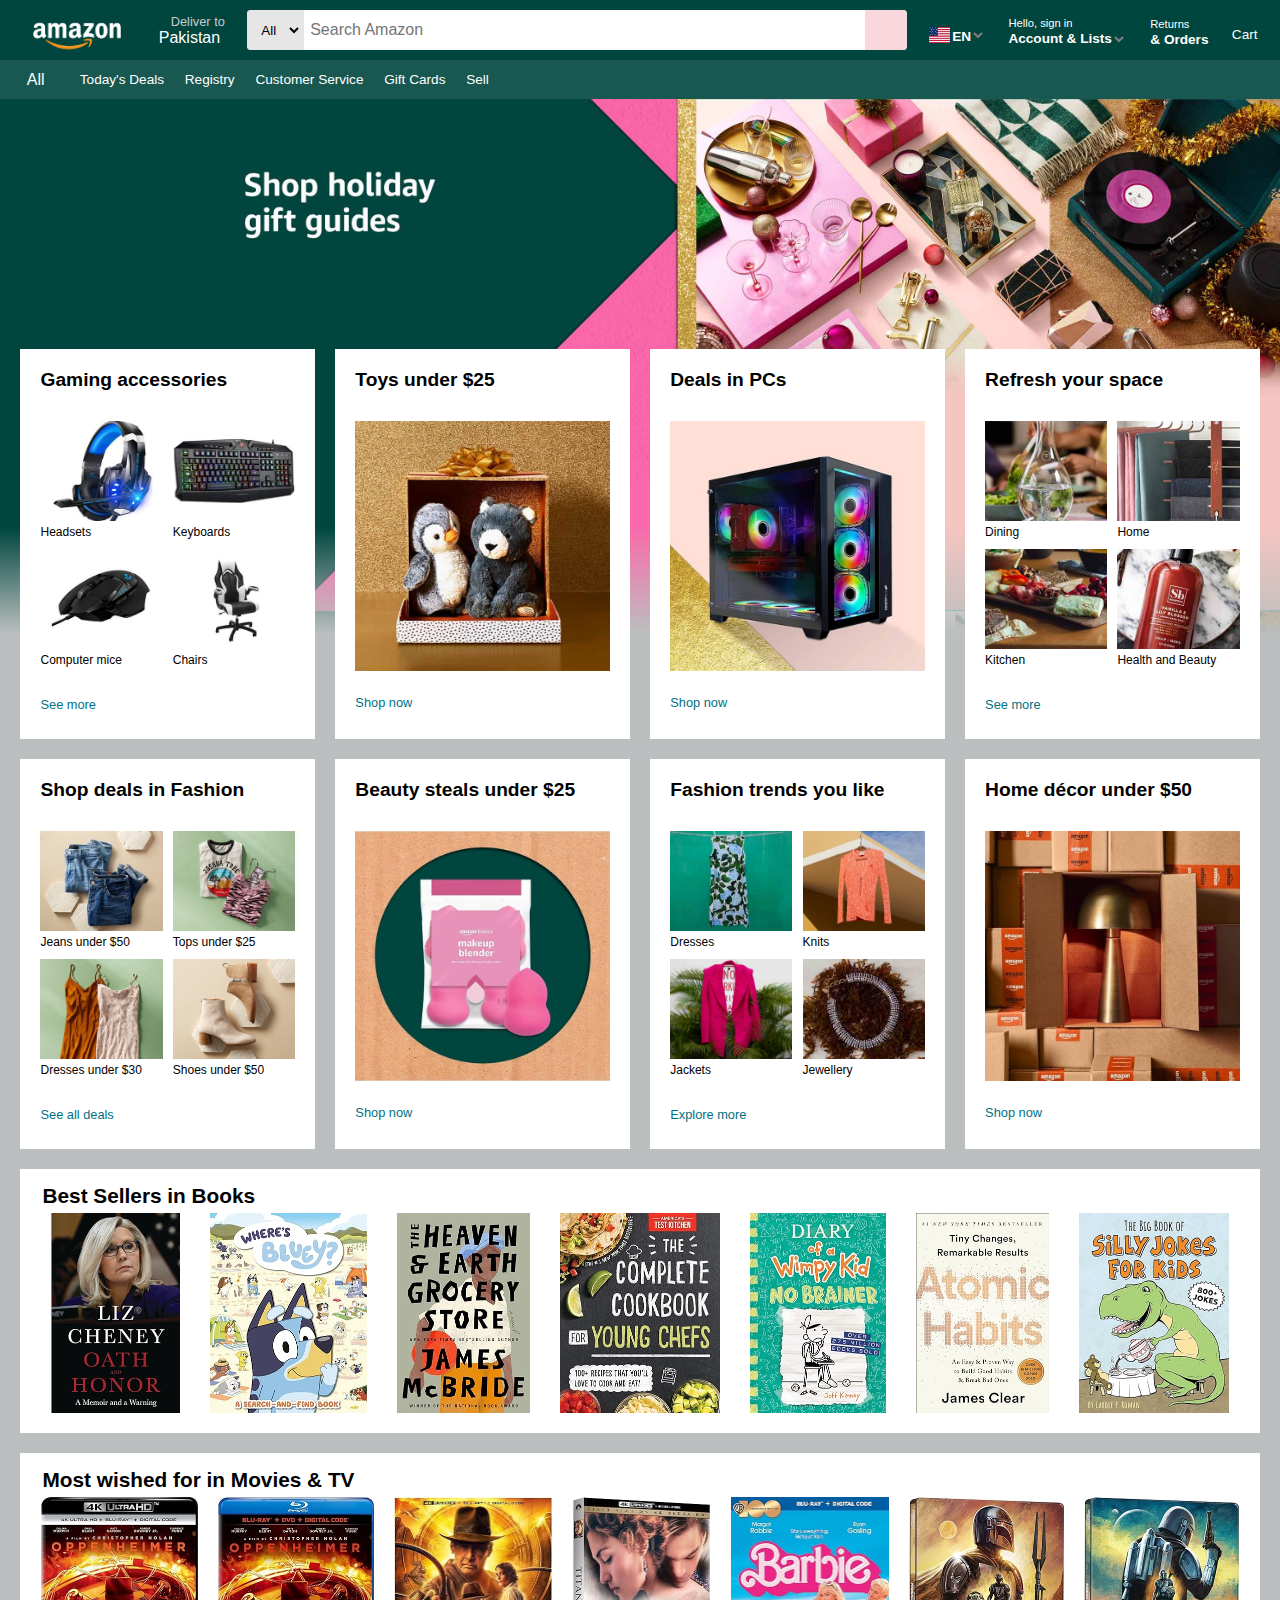
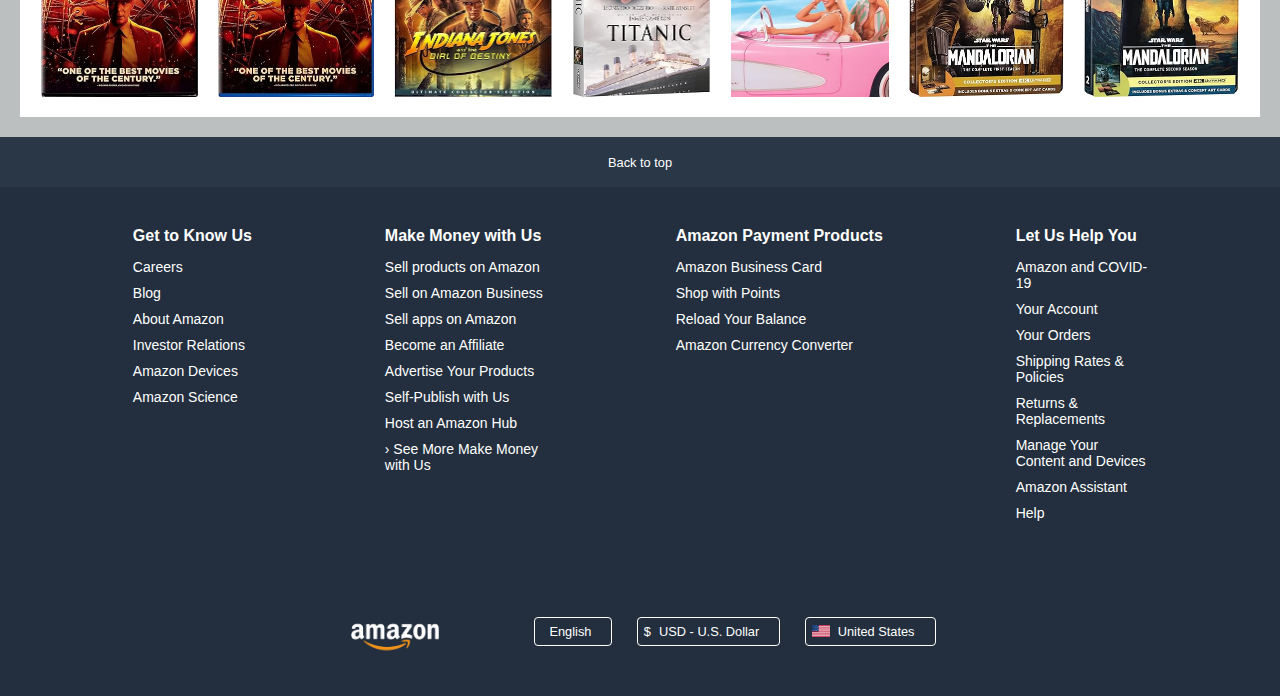
<file: index.html>
<!DOCTYPE html>
<html lang="en">
<head>
    <meta charset="UTF-8">
    <meta http-equiv="X-UA-Compatible" content="IE=edge" />
    <meta name="viewport" content="width=device-width, initial-scale=1.0">
    <title>Amazon</title>
    
    <link rel="stylesheet" href="https://cdnjs.cloudflare.com/ajax/libs/font-awesome/6.5.1/css/all.min.css" integrity="sha512-DTOQO9RWCH3ppGqcWaEA1BIZOC6xxalwEsw9c2QQeAIftl+Vegovlnee1c9QX4TctnWMn13TZye+giMm8e2LwA==" crossorigin="anonymous" referrerpolicy="no-referrer" />
    <link rel="stylesheet" href="style.css">
    <script src="script.js"></script>
</head>
<body>
    <header>
        <div class="nav-bar">
            <div class="nav-logo border">
                <div class="logo"></div>
            </div>

            <div class="nav-address border">
                <p class="add-first">Deliver to</p>
                <div class="address-icon">
                    <i class="fa-solid fa-location-dot"></i>
                    <p class="add-second">Pakistan</p>
                </div>
            </div>

            <div class="nav-search">
                <select class="search-select" id="mySelect" onclick="removeFirstOption()">
                    <option style="display: none;">All</option>
                    <option>All Departments</option>
                    <option>Arts & Crafts</option>
                    <option>Automotive</option>
                    <option>Baby</option>
                    <option>Beauty & Personal Care</option>
                    <option>Books</option>
                    <option>Boys' Fashion</option>
                    <option>Computers</option>
                    <option>Deals</option>
                    <option>Digital Music</option>
                    <option>Electronics</option>
                    <option>Girls' Fashion</option>
                    <option>Health & Household</option>
                    <option>Home & Kitchen</option>
                    <option>Industrial & Scientific</option>
                    <option>Kindle Store</option>
                    <option>Luggage</option>
                    <option>Men's Fashion</option>
                    <option>Movies & TV</option>
                    <option>Music, CDs & Vinyl</option>
                    <option>Pet Supplies</option>
                    <option>Prime Video</option>
                    <option>Software</option>
                    <option>Sports & Outdoors</option>
                    <option>Tools & Home Improvement</option>
                    <option>Toys & Games</option>
                    <option>Video Games</option>
                    <option>Women's Fashion</option>
                </select>
                <input placeholder="Search Amazon" class="search-input">
                <div class="search-icon">
                    <i class="fa-solid fa-magnifying-glass"></i>
                </div>
            </div>

            <div class="nav-lang">
                <div class="flag-usa"></div>
                <p class="lang-txt">EN</p>
                <select class="lang-select"><option></option></select>
            </div>

            <div class="nav-signin border">
                <p><span>Hello, sign in</span></p>
                <div class="signin-select">
                    <p class="nav-second">Account & Lists</p>
                    <select class="lang-select"><option></option></select>
                </div>    
            </div>

            <div class="nav-return border">
                <p><span>Returns</span></p>
                <p class="nav-second">& Orders</p>
            </div>

            <div class="nav-cart border">
                <i class="fa-solid fa-cart-shopping"></i>
                Cart
            </div>
        </div>

        <div class="panel">
            <div class="panel-all border">
                <i class="fa-solid fa-bars"></i>
                All
            </div>
            <div class="panel-option">
                <p class="border">Today's Deals</p>
                <p class="border">Registry</p>
                <p class="border">Customer Service</p>
                <p class="border">Gift Cards</p>
                <p class="border">Sell</p>
            </div>
        </div>
    </header>

    <div class="hero-section">
        <div class="shop-section">

            <div class="box1 line-box">
                <div class="inside-box">
                    <h2>Gaming accessories</h2>
                    <div class="image-container">
                        <div class="image-box-1-4-5-7">
                            <img src="images/box1-headset.jpg" alt="Headsets">
                            <div class="image-text">Headsets</div>
                        </div>
                        <div class="image-box-1-4-5-7">
                            <img src="images/box1-keyboard.jpg" alt="Keyboards">
                            <div class="image-text">Keyboards</div>
                        </div>
                        <div class="image-box-1-4-5-7">
                            <img src="images/box1-mouse.jpg" alt="Computer mice">
                            <div class="image-text">Computer mice</div>
                        </div>
                        <div class="image-box-1-4-5-7">
                            <img src="images/box1-chair.jpg" alt="Chairs">
                            <div class="image-text">Chairs</div>
                        </div>
                    </div>
                    <p class="bottom-img-txt">See more</p>
                </div>
            </div>

            <div class="box2 line-box">
                <div class="inside-box">
                    <h2>Toys under $25</h2>
                    <div class="image-box">
                        <img src="images/box-2.jpg" alt="Toys under $25" class="box-2-3-6-8-img">
                    </div>
                    <p class="bottom-img-txt">Shop now</p>
                </div>
            </div>

            <div class="box3 line-box">
                <div class="inside-box">
                    <h2>Deals in PCs</h2>
                    <div class="image-box">
                        <img src="images/box-3.jpg" alt="Deals in PCs" class="box-2-3-6-8-img">
                    </div>
                    <p class="bottom-img-txt">Shop now</p>
                </div>
            </div>

            <div class="box4 line-box">
                <div class="inside-box">
                    <h2>Refresh your space</h2>
                    <div class="image-container">
                        <div class="image-box-1-4-5-7">
                            <img src="images/box4-dining.jpg" alt="Dining">
                            <div class="image-text">Dining</div>
                        </div>
                        <div class="image-box-1-4-5-7">
                            <img src="images/box4-home.jpg" alt="Home">
                            <div class="image-text">Home</div>
                        </div>
                        <div class="image-box-1-4-5-7">
                            <img src="images/box4-kitchen.jpg" alt="Kitchen">
                            <div class="image-text">Kitchen</div>
                        </div>
                        <div class="image-box-1-4-5-7">
                            <img src="images/box4-health_and_beauty.jpg" alt="Health and beauty">
                            <div class="image-text">Health and Beauty</div>
                        </div>
                    </div>
                    <p class="bottom-img-txt">See more</p>
                </div>
            </div>

            <div class="box5 line-box">
                <div class="inside-box">
                    <h2>Shop deals in Fashion</h2>
                    <div class="image-container">
                        <div class="image-box-1-4-5-7">
                            <img src="images/box5-jeans.jpg" alt="Jeans">
                            <div class="image-text">Jeans under $50</div>
                        </div>
                        <div class="image-box-1-4-5-7">
                            <img src="images/box5-tops.jpg" alt="Tops">
                            <div class="image-text">Tops under $25</div>
                        </div>
                        <div class="image-box-1-4-5-7">
                            <img src="images/box5-dresses.jpg" alt="Dresses">
                            <div class="image-text">Dresses under $30</div>
                        </div>
                        <div class="image-box-1-4-5-7">
                            <img src="images/box5-shoes.jpg" alt="Shoes">
                            <div class="image-text">Shoes under $50</div>
                        </div>
                    </div>
                    <p class="bottom-img-txt">See all deals</p>
                </div>
            </div>

            <div class="box6 line-box">
                <div class="inside-box">
                    <h2>Beauty steals under $25</h2>
                    <div class="image-box">
                        <img src="images/box-6.jpg" alt="Beauty steals under $25" class="box-2-3-6-8-img">
                    </div>
                    <p class="bottom-img-txt">Shop now</p>
                </div>
            </div>

            <div class="box7 line-box">
                <div class="inside-box">
                    <h2>Fashion trends you like</h2>
                    <div class="image-container">
                        <div class="image-box-1-4-5-7">
                            <img src="images/box7-dresses.jpg" alt="Dresses">
                            <div class="image-text">Dresses</div>
                        </div>
                        <div class="image-box-1-4-5-7">
                            <img src="images/box7-knits.jpg" alt="Knits">
                            <div class="image-text">Knits</div>
                        </div>
                        <div class="image-box-1-4-5-7">
                            <img src="images/box7-jacket.jpg" alt="Jackets">
                            <div class="image-text">Jackets</div>
                        </div>
                        <div class="image-box-1-4-5-7">
                            <img src="images/box7-jewellery.jpg" alt="Jewellery">
                            <div class="image-text">Jewellery</div>
                        </div>
                    </div>
                    <p class="bottom-img-txt">Explore more</p>
                </div>
            </div>

            <div class="box8 line-box">
                <div class="inside-box">
                    <h2>Home décor under $50</h2>
                    <div class="image-box">
                        <img src="images/box-8.jpg" alt="Home décor under $50" class="box-2-3-6-8-img">
                    </div>
                    <p class="bottom-img-txt">Shop now</p>
                </div>
            </div>

            <div class="box9 line-box none" >
                <div class="inside-box">
                    <h2>Toys under $25</h2>
                    <div class="image-box">
                        <img src="images/box-2.jpg" alt="Home décor under $50" class="box-2-3-6-8-img">
                    </div>
                    <p class="bottom-img-txt">Shop now</p>
                </div>
            </div>
        </div>
    </div>

    <div class="slide">
        <div class="slide-container">
            <p>Best Sellers in Books</p>
            <div class="slider">
                <div class="arrow left-arrow"><i class="fa-solid fa-chevron-left"></i></div>
                <div class="image"><img src="images/book1.jpg" alt="Book1"></div>
                <div class="image"><img src="images/book2.jpg" alt="Book2"></div>
                <div class="image"><img src="images/book3.jpg" alt="Book3"></div>
                <div class="image"><img src="images/book4.jpg" alt="Book4"></div>
                <div class="image"><img src="images/book5.jpg" alt="Book5"></div>
                <div class="image"><img src="images/book6.jpg" alt="Book6"></div>
                <div class="image"><img src="images/book7.jpg" alt="Book7"></div>
                <div class="arrow right-arrow"><i class="fa-solid fa-chevron-right"></i></div>
            </div>
            <hr class="seperator">
            <p>Most wished for in Movies & TV</P>
            <div class="slider">
                <div class="arrow left-arrow"><i class="fa-solid fa-chevron-left"></i></div>
                <div class="image"><img src="images/movie1.jpg" alt="Movie1"></div>
                <div class="image"><img src="images/movie2.jpg" alt="Movie2"></div>
                <div class="image"><img src="images/movie3.jpg" alt="Movie3"></div>
                <div class="image"><img src="images/movie4.jpg" alt="Movie4"></div>
                <div class="image"><img src="images/movie5.jpg" alt="Movie5"></div>
                <div class="image"><img src="images/movie6.jpg" alt="Movie6"></div>
                <div class="image"><img src="images/movie7.jpg" alt="Movie7"></div>
                <div class="arrow right-arrow"><i class="fa-solid fa-chevron-right"></i></div>
            </div>
        </div>
    </div>

    <hr class="seperator">

    <footer>
        <div class="back-to-top">
            <a href="#" id="Top-btn">Back to top</a>
        </div>

        <div class="footer-line"></div>

        <div class="ul-links">
            <div class="link-text">
                <p>Get to Know Us</p>
                <ul class="list">
                    <li>Careers</li>
                    <li>Blog</li>
                    <li>About Amazon</li>
                    <li>Investor Relations</li>
                    <li>Amazon Devices</li>
                    <li>Amazon Science</li>
                </ul>
            </div>

            <div class="link-text">
                <p>Make Money with Us</p>
                <ul class="list">
                    <li>Sell products on Amazon</li>
                    <li>Sell on Amazon Business</li>
                    <li>Sell apps on Amazon</li>
                    <li>Become an Affiliate</li>
                    <li>Advertise Your Products</li>
                    <li>Self-Publish with Us</li>
                    <li>Host an Amazon Hub</li>
                    <li>› See More Make Money <br> with Us</li>
                </ul>
            </div>

            <div class="link-text">
                <p>Amazon Payment Products</p>
                <ul class="list">
                    <li>Amazon Business Card</li>
                    <li>Shop with Points</li>
                    <li>Reload Your Balance</li>
                    <li>Amazon Currency Converter</li>
                </ul>
            </div>

            <div class="link-text">
                <p>Let Us Help You</p>
                <ul class="list">
                    <li>Amazon and COVID-<br>19</li>
                    <li>Your Account</li>
                    <li>Your Orders</li>
                    <li>Shipping Rates & <br> Policies</li>
                    <li>Returns & <br> Replacements</li>
                    <li>Manage Your <br> Content and Devices</li>
                    <li>Amazon Assistant</li>
                    <li>Help</li>
                </ul>
            </div>
        </div>

        <hr class="none">

        <div class="info">
            <div class="details">
                <div class="nav-logo">
                    <div class="logo custom"></div>
                </div>

                <div class="demographic-info">
                    <div class="english">
                        <i class="fa-solid fa-globe"></i>
                        <p class="pad-8">English</p>
                    </div>

                    <div class="currency">
                        <p>$</p>
                        <p class="pad-8">USD - U.S. Dollar</p>
                    </div>

                    <div class="country">
                        <div class="usa-flag"></div>
                        <p class="pad-8">United States</p>
                    </div>
                </div>
            </div>
        </div>
    </footer>
</body>
</html>
</file>
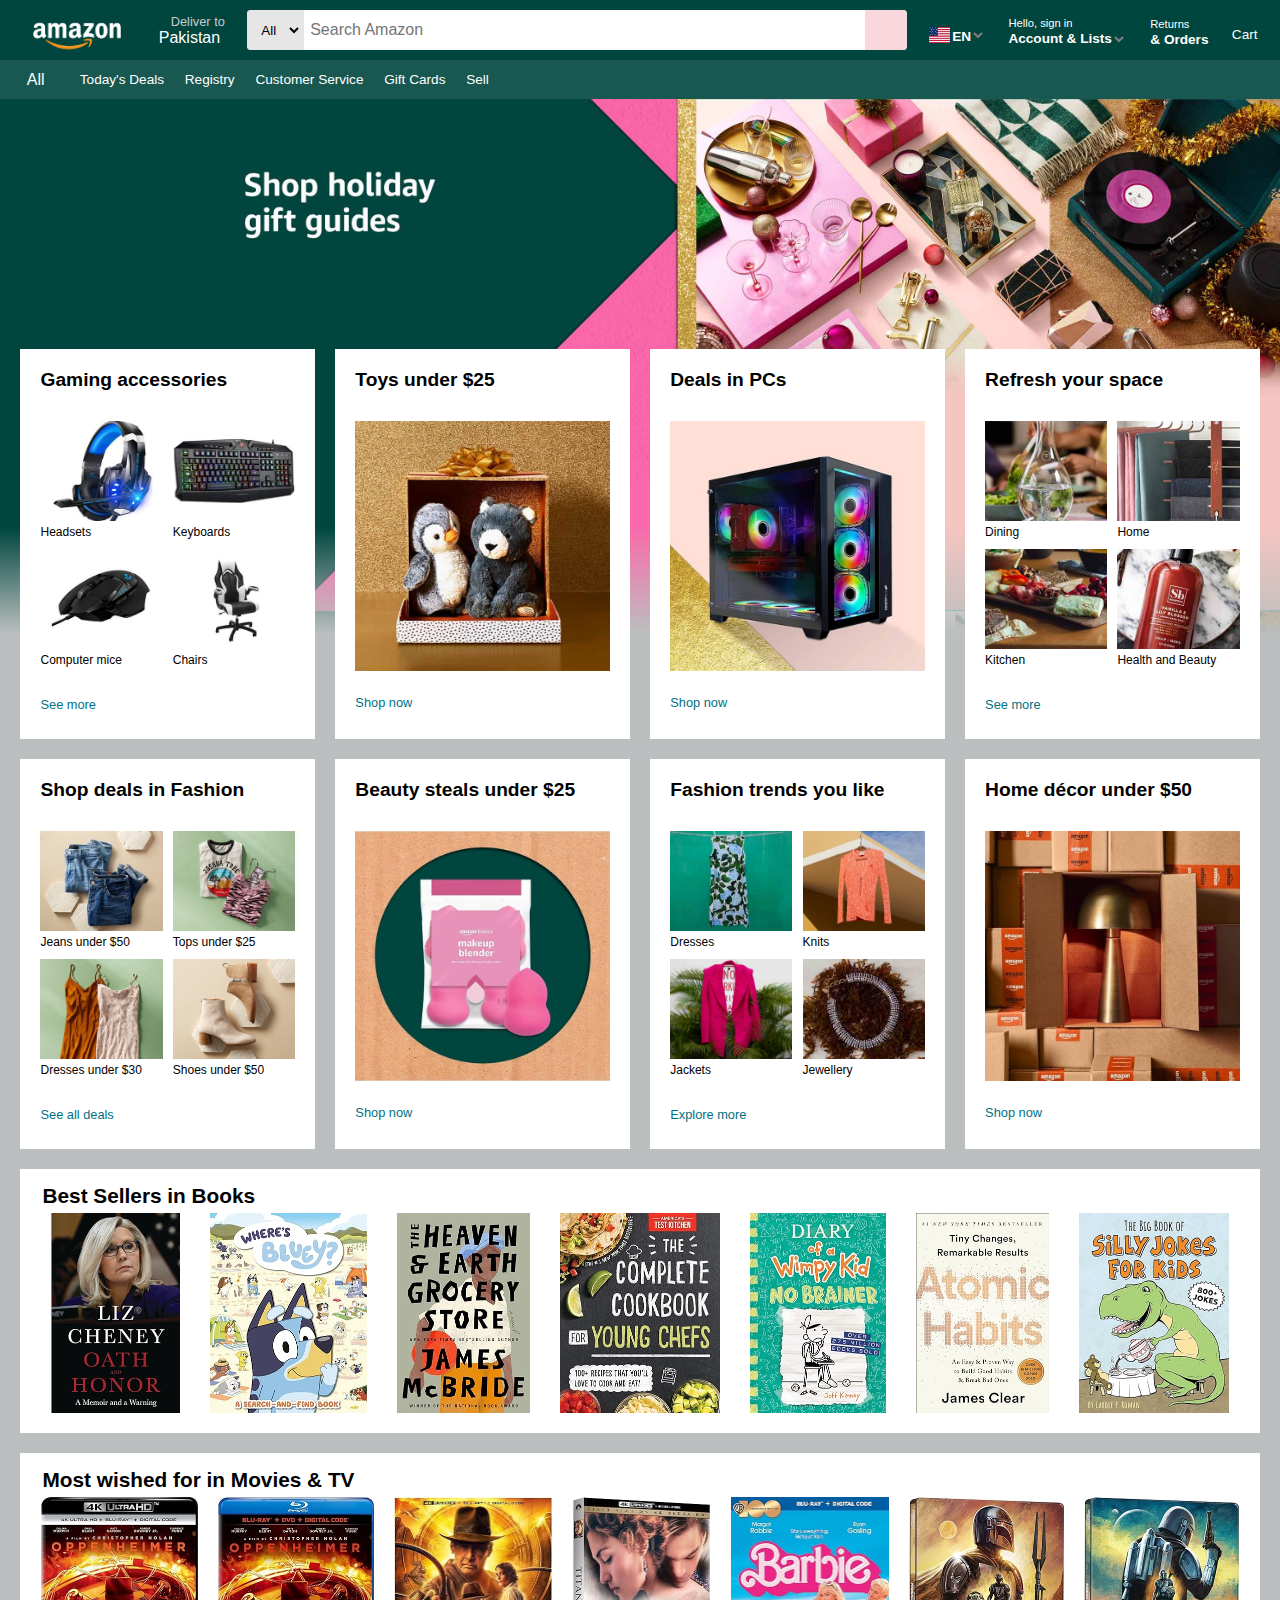
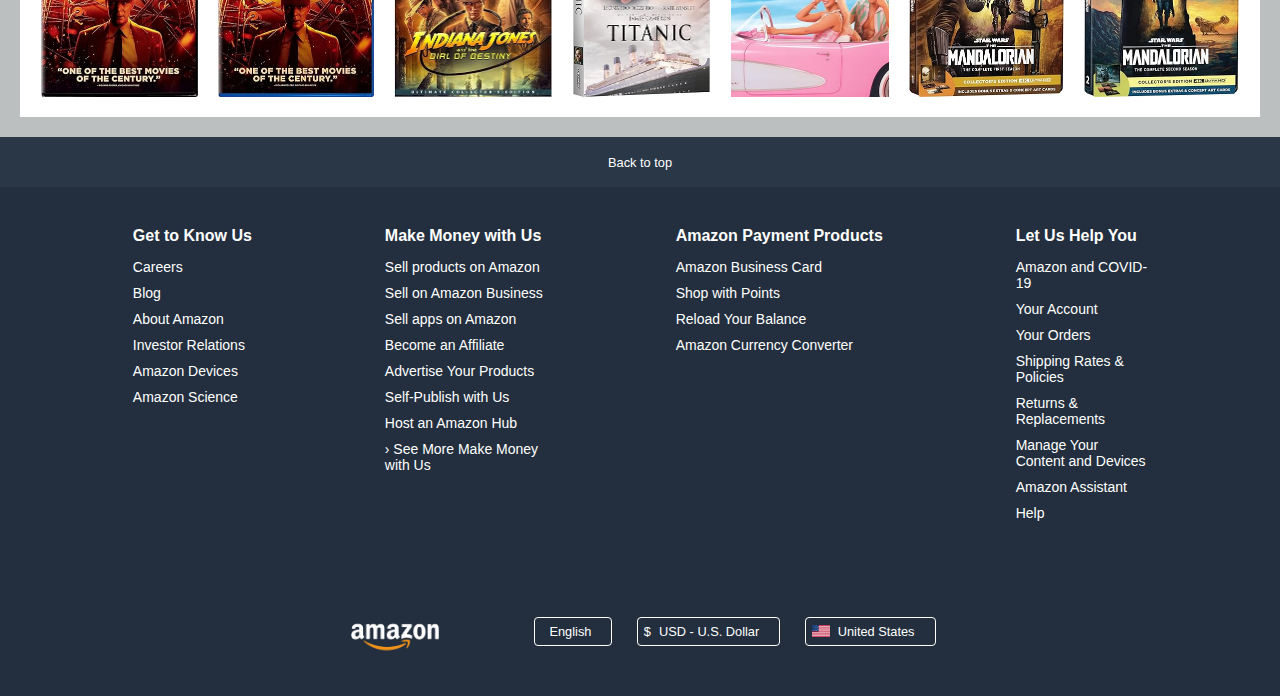
<file: mob.html>
<!DOCTYPE html>
<html lang="en">
<head>
    <meta charset="UTF-8">
    <meta name="viewport" content="width=device-width, initial-scale=1.0">
    <title>Amazon</title>

    <link rel="stylesheet" href="https://cdnjs.cloudflare.com/ajax/libs/font-awesome/6.5.1/css/all.min.css" integrity="sha512-DTOQO9RWCH3ppGqcWaEA1BIZOC6xxalwEsw9c2QQeAIftl+Vegovlnee1c9QX4TctnWMn13TZye+giMm8e2LwA==" crossorigin="anonymous" referrerpolicy="no-referrer" />
    <link rel="stylesheet" href="style.css">
    <script src="script.js"></script>
</head>
<body>
    <div class="nav-bar">
        <div class="nav-left">
            <div class="menu">
                <i class="fa-solid fa-bars"></i>
            </div>
            <div class="nav-logo">
                <div class="logo"></div>
            </div>
        </div>

        <div class="nav-right">
            <div class="signin">
                <p>Sign in ›</p>
            </div>
            <div class="user-icon">
                <i class="fa-regular fa-user"></i>
            </div>
            <div class="nav-cart">
                <i class="fa-solid fa-cart-shopping"></i>
            </div>
        </div>
    </div>

    <div class="nav-search-form">
        <div class="nav-search">
            <input placeholder="Search Amazon" class="search-input">
            <div class="search-icon">
                <i class="fa-solid fa-magnifying-glass"></i>
            </div>
        </div>
    </div>

    <div class="panel">
        <p>Deals</p>
        <p>Amazon Basics</p>
        <p>Best Sellers</p>
        <p>Music</p>
    </div>

    <div class="global-slot">
        <div class="location">
            <i class="fa-solid fa-location-dot"></i>
        </div>
        <div class="txt">
            Deliver to Pakistan
            <select style="background-color: transparent; border: none; color: #fff;"></select>
        </div>
    </div>

    <div class="hero-slider">
        <div class="hero-img">
            <div class="slider-img">
                <div class="slider-box">
                    <h2>Shop storage devices</h2>
                    <img src="images/storage-devices.png" alt="">
                </div>

                <div class="slider-box">
                    <h2>Customers' Most-Loved fashion</h2>
                    <img src="images/fashion.png" alt="">
                </div>

                <div class="slider-box">
                    <h2>New year, now Shop deals</h2>
                    <img src="images/newyear.png" alt="">
                </div>

                <div class="slider-box">
                    <h2>Special deals, Gaming PCs</h2>
                    <img src="images/box-3.jpg" alt="">
                </div>
            </div>
        </div>
    </div>

    <div class="shop">
        <div class="img-box">
            <h2>Fashion trends in Shoes</h2>
            <div class="image-container">
                <div class="images">
                    <img src="images/women-shoes.jpg" alt="Shop womens">
                    <div class="image-text">Shop womens</div>
                </div>
                <div class="images">
                    <img src="images/men-shoes.jpg" alt="Shop mens">
                    <div class="image-text">Shop mens</div>
                </div>
                <div class="images">
                    <img src="images/kid-shoes.jpg" alt="Shop kids">
                    <div class="image-text">Shop kids</div>
                </div>
                <div class="images">
                    <img src="images/more-shoes.jpg" alt="Shop more shoes">
                    <div class="image-text">Shop more shoes</div>
                </div>
            </div>
            <p class="bottom-img-txt">Shop more</p>
        </div>

        <div class="img-box">
            <h2>Shoes under $60</h2>
            <div class="image-container">
                <div class="images">
                    <img src="images/women's.jpg" alt="Women's">
                    <div class="image-text">Women's</div>
                </div>
                <div class="images">
                    <img src="images/men's.jpg" alt="Men's">
                    <div class="image-text">Men's</div>
                </div>
                <div class="images">
                    <img src="images/girl's.jpg" alt="Girl's">
                    <div class="image-text">Girl's</div>
                </div>
                <div class="images">
                    <img src="images/boy's.jpg" alt="Boy's">
                    <div class="image-text">Boy's</div>
                </div>
            </div>
            <p class="bottom-img-txt">Shop all</p>
        </div>

        <div class="banner">
            <img src="images/banner1.jpg" alt="Shop Computers & Accessories">
        </div>

        <div class="img-box">
            <h2>Apparel under $25</h2>
            <div class="image-container">
                <div class="images">
                    <img src="images/women-clothing.jpg" alt="Women">
                    <div class="image-text">Women</div>
                </div>
                <div class="images">
                    <img src="images/men-clothing.jpg" alt="Men">
                    <div class="image-text">Men</div>
                </div>
                <div class="images">
                    <img src="images/girls-clothing.jpg" alt="Girls">
                    <div class="image-text">Girls</div>
                </div>
                <div class="images">
                    <img src="images/boys-clothing.jpg" alt="Boys">
                    <div class="image-text">Boys</div>
                </div>
            </div>
            <p class="bottom-img-txt">Shop all</p>
        </div>

        <div class="img-box">
            <h2>Tablets under $100</h2>
            <div class="image-container">
                <div class="images">
                    <img src="images/tablet1.jpg" alt="Tablets">
                </div>
                <div class="images">
                    <img src="images/tablet2.jpg" alt="Tablets">
                </div>
                <div class="images">
                    <img src="images/tablet4.jpg" alt="Tablets">
                </div>
                <div class="images">
                    <img src="images/tablet3.jpg" alt="Tablets">
                </div>
            </div>
            <p class="bottom-img-txt">Shop now</p>
        </div>

        <div class="shop-desc">
            <div class="desc-body">
                <h2>Top picks for Pakistan</h2>
                <div class="img-desc">
                    <img src="images/papershredder.jpg" alt="Paper Shredder">
                    <div class="text">
                        <p>GBC 300M Paper Shredder, Auto <br> Feed+, 300 Sheet Capacity, Micro...</p>
                        <span><p style="font-size: 10px;">$</p>688<p style="font-size: 10px;">76</p></span>
                    </div>
                </div>

                <div class="img-desc">
                    <img src="images/stroller.jpg" alt="Stroller">
                    <div class="text">
                        <p>Baby Trend Expedition Double <br> Jogger Stroller, Elixer</p>
                        <span><p style="font-size: 10px;">$</p>241<p style="font-size: 10px;">59</p></span>
                    </div>
                </div>

                <div class="img-desc">
                    <img src="images/food-warmer.jpg" alt="Food Warmer">
                    <div class="text">
                        <p>VEVOR Commercial Food Warmer <br> Display, 3 Tiers, 800W Pizza War...</p>
                        <span><p style="font-size: 10px;">$</p>298<p style="font-size: 10px;">99</p></span>
                    </div>
                </div>
            </div>
        </div>

        <div class="shop-desc">
            <div class="desc-body">
                <h2>Popular books</h2>
                <div class="img-desc">
                    <img src="images/book6.jpg" alt="Atomic Habits">
                    <div class="text">
                        <p>Atomic Habits: An Easy & Proven <br> Way To Build Good Habits & <br> Break Bad Ones</p>
                        <span><p style="font-size: 10px;">$</p>13<p style="font-size: 10px;">79</p></span>
                    </div>
                </div>

                <div class="img-desc">
                    <img src="images/book1.jpg" alt="Oath and Honor">
                    <div class="text">
                        <p>Oath and Honor: A Memoir and a <br> Warning</p>
                        <span><p style="font-size: 10px;">$</p>21<p style="font-size: 10px;">47</p></span>
                    </div>
                </div>

                <div class="img-desc">
                    <img src="images/book3.jpg" alt="Heaven and Earth">
                    <div class="text">
                        <p>From James McBride, author of the <br> bestselling Oprah's Book Club pick <br> Deacon King Kong</p>
                        <span><p style="font-size: 10px;">$</p>22<p style="font-size: 10px;">99</p></span>
                    </div>
                </div>
            </div>
        </div>
    </div>

    <footer>
        <div class="back-to-top">
            <i class="fa-solid fa-caret-up" style="color: #ffffff;"></i>
            <a href="#" id="Top-btn" style="font-size: 11px;">TOP OF PAGE</a>
        </div>

        <div class="ul-links">
            <div class="link-text">
                <ul class="list">
                    <li>Amazon.com</li>
                    <li>Your Lists</li>
                    <li>Find a Gift</li>
                    <li>Browsing History</li>
                    <li>Returns</li>
                </ul>
            </div>

            <div class="link-text">
                <ul class="list">
                    <li>Your Order</li>
                    <li>Gift Cards & Registry</li>
                    <li>Your Account</li>
                    <li>Sell more with Amazon</li>
                    <li>Recalls and Products <br> Safety Alerts</li>
                    <li>Customer Service</li>
                </ul>
            </div>
        </div>

        <div class="info">
                <div class="demographic-info">
                    <div class="english">
                        <i class="fa-solid fa-globe"></i>
                        <p class="pad-8">English</p>
                    </div>

                    <div class="currency">
                        <p>$</p>
                        <p class="pad-8">USD - U.S. Dollar</p>
                    </div>

                    <div class="country">
                        <div class="usa-flag"></div>
                        <p class="pad-8">United States</p>
                    </div>
                </div>
        </div>
    </footer>
</body>
</html>
</file>
<file: style.css>
* {
    margin: 0;
    font-family: Arial;
    border: border-box;
}

.nav-bar {
    height: 60px;
    background-color: #00453e;
    color: white;
    display: flex;
    align-items: center;
    justify-content: space-evenly;
}

.border {
    border: 1.4px solid transparent;
    border-radius: 3px;
}

.border:hover {
    border: 1.4px solid white;
}

.lang-select {
    background-color: transparent;
    border: none;
    color: gray;
    margin-left: -5px;
}

h2 {
    font-size: 1.2rem;
}

.inside-box {
    position: relative;
    padding: 20px;
}

/** nav-amazon-logo **/

.nav-logo {
    height: 50px;
    width: 110px;
    cursor: pointer;
}

.logo {
    background-image: url("images/amazon-logo.png");
    background-size: cover;
    height: 50px;
    width: 110px;
}

/** nav-delivery **/

.nav-address {
    padding-top: 8px;
    padding-bottom: 8px;
    cursor: pointer;
}

.add-first {
    color: #CCCCCC;
    font-size: 0.8rem;
    margin-left: 15px;
}

.add-second {
    font-size: 1rem;
    margin-left: 3px;
}

.address-icon {
    display: flex;
    align-items: center;
}

/** nav-search **/

.nav-search {
    display: flex;
    justify-content: space-evenly;
    background-color: #E6E6E6;
    width: 660px;
    height: 40px;
    border-radius: 4px;
}

.search-select {
    background-color: #E6E6E6;
    width: 55px;
    text-align: center;
    border-top-left-radius: 4px;
    border-bottom-left-radius: 4px;
    border: none;
    margin-right: 2px;
    cursor: pointer;
}

.search-input {
    width: 100%;
    font-size: 1rem;
    border: none;
}

.search-input::placeholder {
    padding-left: 4px;
}

.search-icon {
    width: 50px;
    display: flex;
    justify-content: center;
    align-items: center;
    font-size: 1.2rem;
    background-color: rgb(250, 214, 221);
    border-top-right-radius: 4px;
    border-bottom-right-radius: 4px;
    color: #0F1111;
    transition: all 0.2s ease-in;
    cursor: pointer;
}

.search-icon:hover {
    background-color: rgb(250, 201, 201)
}

.search-select option:not(.search-select option:nth-child(1)) {
    text-align: start;
}

/** nav-languages **/

.nav-lang {
    display: flex;
    margin-top: 10px;
    cursor: pointer;
}

.flag-usa {
    background-image: url(images/flag-usa.png);
    background-size: cover;
    width: 21.6px;
    height: 16.2px;
}

.lang-txt {
    font-size: 0.85rem;
    margin-left: 2px;
    margin-top: 2px;
    font-weight: 700;
}

/** nav sign-in and return**/

.nav-signin {
    cursor: pointer;
}

.signin-select {
    display: flex;
}

span {
    font-size: 0.7rem;
}

.nav-second {
    font-size: 0.85rem;
    font-weight: 700;
}

.nav-return {
    cursor: pointer;
}

/** nav-cart **/

.nav-cart i {
    font-size: 25px;
}

.nav-cart {
    padding-top: 3px;
    padding-bottom: 3px;
    font-size: 0.85rem;
    font-weight: 700px;
    cursor: pointer;
}

/** panel **/

.panel {
    height: 39px;
    background-color: #195851;
    display: flex;
    color: white;
    align-items: center;
    justify-content: space-evenly;
}

.panel-option p, .panel-all {
    display: inline;
    padding-top: 10.8px;
    padding-bottom: 10.8px;
    padding-right: 7.5px;
    padding-left: 7.5px;
    cursor: pointer;
}

.panel-option {
    width: 93%;
    font-size: 0.85rem;
}

/** hero-section **/

.hero-section {
    background: linear-gradient(to bottom, transparent 0%, transparent 40%, #BBBFBF 50%, #BBBFBF 100%), url("images/hero-image.jpg");
    background-size: contain;
    height: auto;
    display: flex;
    align-items: flex-end;
    justify-content: space-around;
}

/** shop-section **/

.shop-section {
    padding-top: 250px;
    display: flex;
    flex-wrap: wrap;
    justify-content: space-evenly;
    width: 100%;
}

.line-box {
    height: 390px;
    width: 23%;
    margin-bottom: auto;
    background-color: white;
    margin-bottom: 20px;
}

.none {
    display: none;
}

/** box1, box4, box5, box7 **/

.image-container {
    display: flex;
    flex-wrap: wrap;
    justify-content: space-between;
    margin-top: 30px;
}

.image-box-1-4-5-7 {
    width: 48%;
    margin-bottom: 10px;
    position: relative;
    cursor: pointer;
}

.image-box-1-4-5-7 img {
    width: 100%;
    height: 100px;
    object-fit: cover;
}

.image-text {
    font-size: 0.75rem;
}

.bottom-img-txt {
    color: #007185;
    font-size: 0.8rem;
    padding-top: 20px;
    cursor: pointer;
    transition: all 0.2s ease;
}

.bottom-img-txt:hover {
    color: orange;
    text-decoration: underline;
}

/** box2, box3, box6, box8 **/

.box-2-3-6-8-img {
    padding-top: 30px;
    width: 100%;
    height: 250px;
    object-fit: cover;
    cursor: pointer;
}

/** seperator **/

.seperator {
    width: 100%;
    height: 20px;
    background-color: #BBBFBF;
    border: none;
}

/** slideshows **/

.slide {
    background-color: #BBBFBF;
    display: flex;
    align-items: center;
    justify-content: center;
}

.slide-container {
    height: auto;
    width: 96.8%;
    background-color: white;
}

.slider {
    display: flex;
    justify-content: space-evenly;
    align-items: center;
    position: relative;
    padding-bottom: 20px;
}

.image {
    height: 200px;
    width: auto;
    cursor: pointer;
}

img {
    width: 100%;
    height: 100%;
    object-fit: cover;
}

.slide-container p {
    margin-left: 22px;
    margin-bottom: 5px;
    font-size: 1.3rem;
    font-weight: 700;
    padding-top: 15px;
}

.arrow {
    position: absolute;
    top: 50%;
    transform: translateY(-50%);
    cursor: pointer;
    font-size: 1.3rem;
    display: none;
    color: #000000;
    width: 50px;
    height: 100px;
    background-color: white;
}

.left-arrow {
    left: 0;
    border-top-right-radius: 8px;
    border-bottom-right-radius: 8px;
}

.right-arrow {
    right: 0;
    border-top-left-radius: 8px;
    border-bottom-left-radius: 8px;
}

.slider:hover .arrow {
    display: flex;
    justify-content: center;
    align-items: center;
}

/** footer **/

.back-to-top {
    width: 100%;
    height: 50px;
    display: flex;
    justify-content: center;
    align-items: center;
    background-color: #2a3747;
    cursor: pointer;
}

.back-to-top:hover {
    background-color: #2a3747cc;
}

#Top-btn {
    color: white;
    font-size: 0.8rem;
    text-decoration: none;
    cursor: pointer;
}

.footer-line {
    width: 100%;
    background-color: #232f3e;
    height: 40px;
}

.ul-links {
    width: 100%;
    height: auto;
    background-color: #232f3e;
    color: white;
    display: flex;
    justify-content: space-evenly;
    padding-bottom: 50px;
}

.list {
    list-style: none;
    padding: 0;
    font-size: 0.875rem;
}

.list li {
    margin-bottom: 10px;
    cursor: pointer;
}

.list li:hover {
    text-decoration: underline;
}

.link-text p {
    font-size: 1rem;
    font-weight: 700;
    margin-bottom: 14px;
    cursor: pointer;
}

.info {
    background-color: #232f3e;
    width: 100%;
    height: 100px;
    display: flex;
    justify-content: center;
    align-items: center;
    padding-bottom: 15px;
}

.none {
    border: none;
    width: 100%;
    height: 1px;
    background-color: #BBBFBF;
}

.details {
    width: 1000px;
    height: 68px;
    background-color: #232f3e;
    display: flex;
    align-items: center;
}

.custom {
    position: relative;
    left: 200px;
    cursor: pointer;
}

.demographic-info {
    width: 450px;
    height: 45px;
    display: flex;
    justify-content: space-evenly;
    align-items: center;
    position: relative;
    left: 260px;
    color: white;
}

.english, .currency, .country {
    display: flex;
    justify-content: center;
    align-items: center;
    width: auto;
    height: auto;
    border: 1px solid white;
    padding: 6px 12px 6px 6px;
    border-radius: 4px;
    font-size: 0.8rem;
    cursor: pointer;
}

.pad-8 {
    padding: 0 8px;
}

.usa-flag {
    background-image: url(images/flag-usa.png);
    background-size: cover;
    width: 18px;
    height: 12px;
}

@media (max-width: 799px) {
    .hero-section {
        height: 1400px;
    }

    .nav-bar {
        justify-content: space-between;
    }

    .add-first {
        font-size: 12px;
    }

    .add-second {
        font-size: 14px;
    }

    .nav-address {
        padding-right: 6px;
    }

    .nav-search {
        width: 359px;
    }

    .search-input {
        width: 250px;
    }

    .search-input::placeholder {
        font-size: 12px;
    }

    .nav-lang, .lang-select {
        display: none;
    }

    .nav-signin {
        padding-left: 6px;
    }

    .nav-return {
        padding-right: 25px;
    }

    .line-box {
        width: 30%;
    }

    .none {
        display: initial;
    }

    .inside-box h2 {
        font-size: 16px;
    }
    
    .inside-box:last-child {
        background-color: white;
    }

    .box9 p {
        padding-bottom: 12px;
    }

    .slide-container {
        width: 95.2%;
    }

    .slider {
        flex-wrap: nowrap;
        overflow: hidden;
        padding-right: 10px;
        padding-left: 10px;
    }

    .image {
        flex: 0 0 19%;
        padding: 5px;
    }

    .image img {
        width: 128px;
    }

    .arrow {
        display: none;
    }

    .ul-links {
        padding-top: 10px;
        justify-content: space-between;
    }

    .link-text {
        padding: 0 10px;
    }

    .custom {
        left: 100px;
    }

    .demographic-info {
        left: 150px;
    }
}

@media (max-width: 477px) {
    .nav-bar {
        height: 48px;
        justify-content: space-between;
    }

    .nav-left {
        display: flex;
        height: 100%;
        align-items: center;
    }

    .menu {
        display: flex;
        align-items: center;
        padding: 14px 4px 14px 14px;
        font-size: 25px;
    }

    .nav-right {
        display: flex;
        height: 100%;
        align-items: center;
    }

    .signin {
        font-size: 14px;
        padding: 6px;
    }

    .user-icon {
        font-size: 24px;
        padding: 8px;
    }

    .nav-cart {
        padding: 14px 18px 14px 4px;
    }

    .nav-search-form {
        background-color: #00453e;
        width: 100%;
        border-radius: 0;
        display: flex;
        justify-content: center;
        padding: 4px 0;
        height: 42px;
    }

    .search-input {
        width: 100%;
        border-top-left-radius: 4px;
        border-bottom-left-radius: 4px;
        height: 42px;
    }

    .search-input::placeholder {
        font-size: 15px;
        padding-left: 8px;
    }

    .search-icon {
        height: 44px;
    }

    .search-icon i {
        font-size: 22px;
    }

    .panel {
        background-color: #00453e;
        height: 45px;
        font-size: 15px;
    }

    .global-slot {
        background-color: #195851;
        height: 20px;
        display: flex;
        align-items: center;
        padding: 12px 10px;
    }
    
    .location {
        color: #fff;
        margin-right: 10px;
        font-size: 20px;
    }

    .txt {
        color: #fff;
        font-size: 14px;
    }

    .txt > select {
        width: 14px;
    }

    .hero-slider {
        height: 450px;
        width: 100%;
    }

    .hero-img {
        background-image: linear-gradient(to bottom, transparent 0%, transparent 60%, #BBBFBF 65%, #BBBFBF 100%), url("images/hero-image.jpg");
        width: 100%;
        height: 100%;
        background-size: cover;
        background-position: 25% center;
        display: flex;
        align-items: flex-end;
        overflow-x: auto;
    }

    .slider-img {
        display: flex;
    }

    .slider-box {
        width: 135px;
        height: 180px;
        margin: 0 0 10px 10px;
        background-color: #fff;
        border-radius: 4px;
    }

    .slider-box h2 {
        font-size: 14px;
        padding: 3px 5px;
    }

    .slider-box img {
        width: 100%;
        height: 142px;
        border-bottom-left-radius: 4px;
        border-bottom-right-radius: 4px;
    }

    .shop {
        display: flex;
        flex-wrap: wrap;
        background-color: #BBBFBF;
    }

    .img-box {
        margin-bottom: 1px;
        background-color: #fff;
    }

    .img-box h2 {
        padding: 15px 0 0 15px;
        font-size: 18px;
    }

    .image-container {
        margin-top: 0;
        padding: 0 15px;
    }

    .images {
        width: 48%;
        padding-top: 12px;
    }

    .images img {
        width: 100%;
        height: 180px;
        object-fit: contain;
    }

    .image-text {
        font-size: 15px;
    }
    
    .bottom-img-txt {
        padding: 20px 0 15px 15px;
        font-size: 15px;
    }

    .banner {
        width: 500px;
        height: 150px;
        margin-bottom: 1px;
    }

    .banner img {
        width: 100%;
        object-fit: cover;
    }

    .shop-desc {
        background-color: #BBBFBF;
        width: 100%;
        margin-bottom: 1px;
    }

    .desc-body {
        background-color: #fff;
        padding: 0 15px 12px 15px;
    }

    .desc-body h2 {
        font-size: 18px;
        padding: 10px 0;
    }

    .img-desc {
        display: flex;
        padding-bottom: 20px;
    }

    .img-desc img {
        width: 91.6px;
        height: 91.6px;
        object-fit: contain;
    }

    .text {
        margin-left: 12px;
    }

    .text p {
        font-size: 15px;
    }

    .text span {
        padding-top: 2px;
        display: flex;
        font-size: 18px;
    }

    .back-to-top {
        flex-direction: column;
    }

    .ul-links {
        justify-content: space-evenly;
        padding-top: 30px;
        padding-bottom: 0;
    }

    .list li {
        font-size: 15px;
        margin-bottom: 25px;
    }

    .info {
        padding: 20px;
        background-color: #122132;
    }
    
    .demographic-info {
        width: 80%;
        height: 130px;
        color: white;
        display: flex;
        justify-content: center;
        flex-wrap: wrap;
        position: relative;
        left: -15px;
    }

    .english, .currency, .country {
        border: none;
    }
}
</file>
